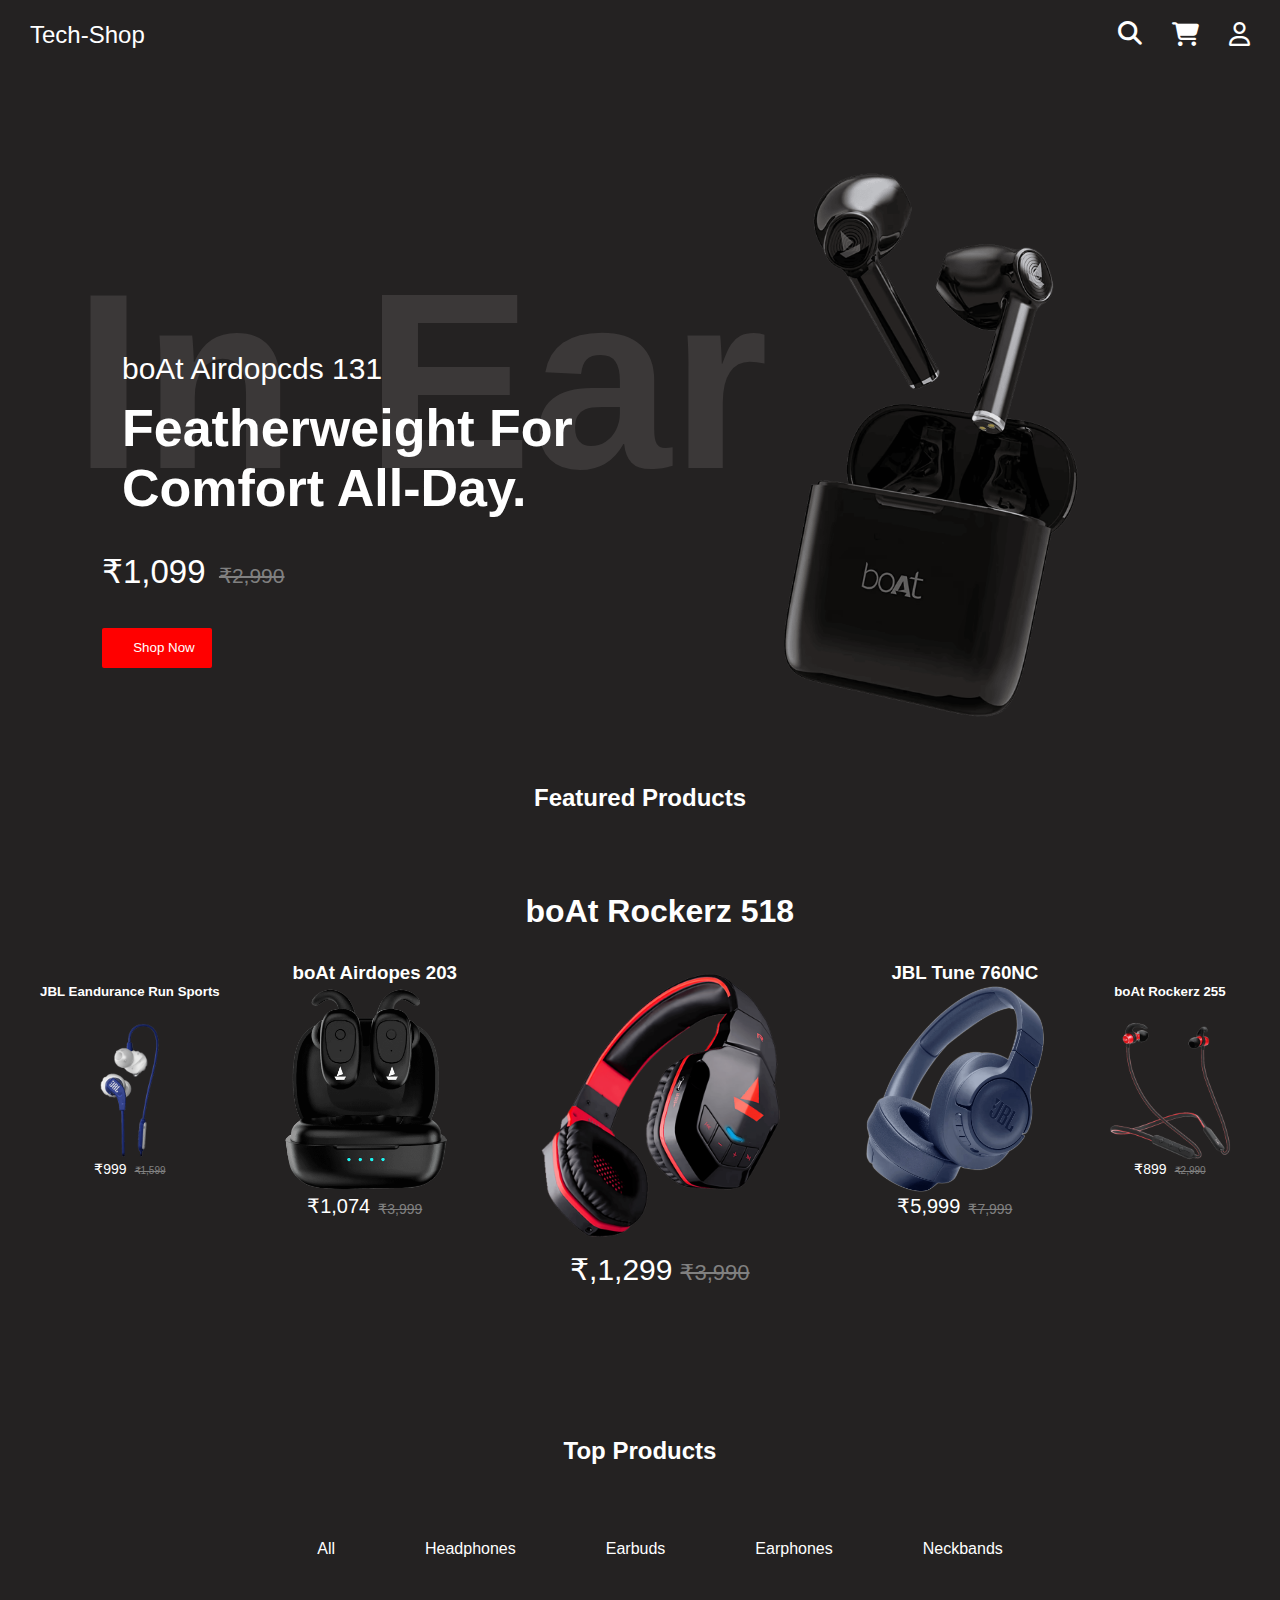
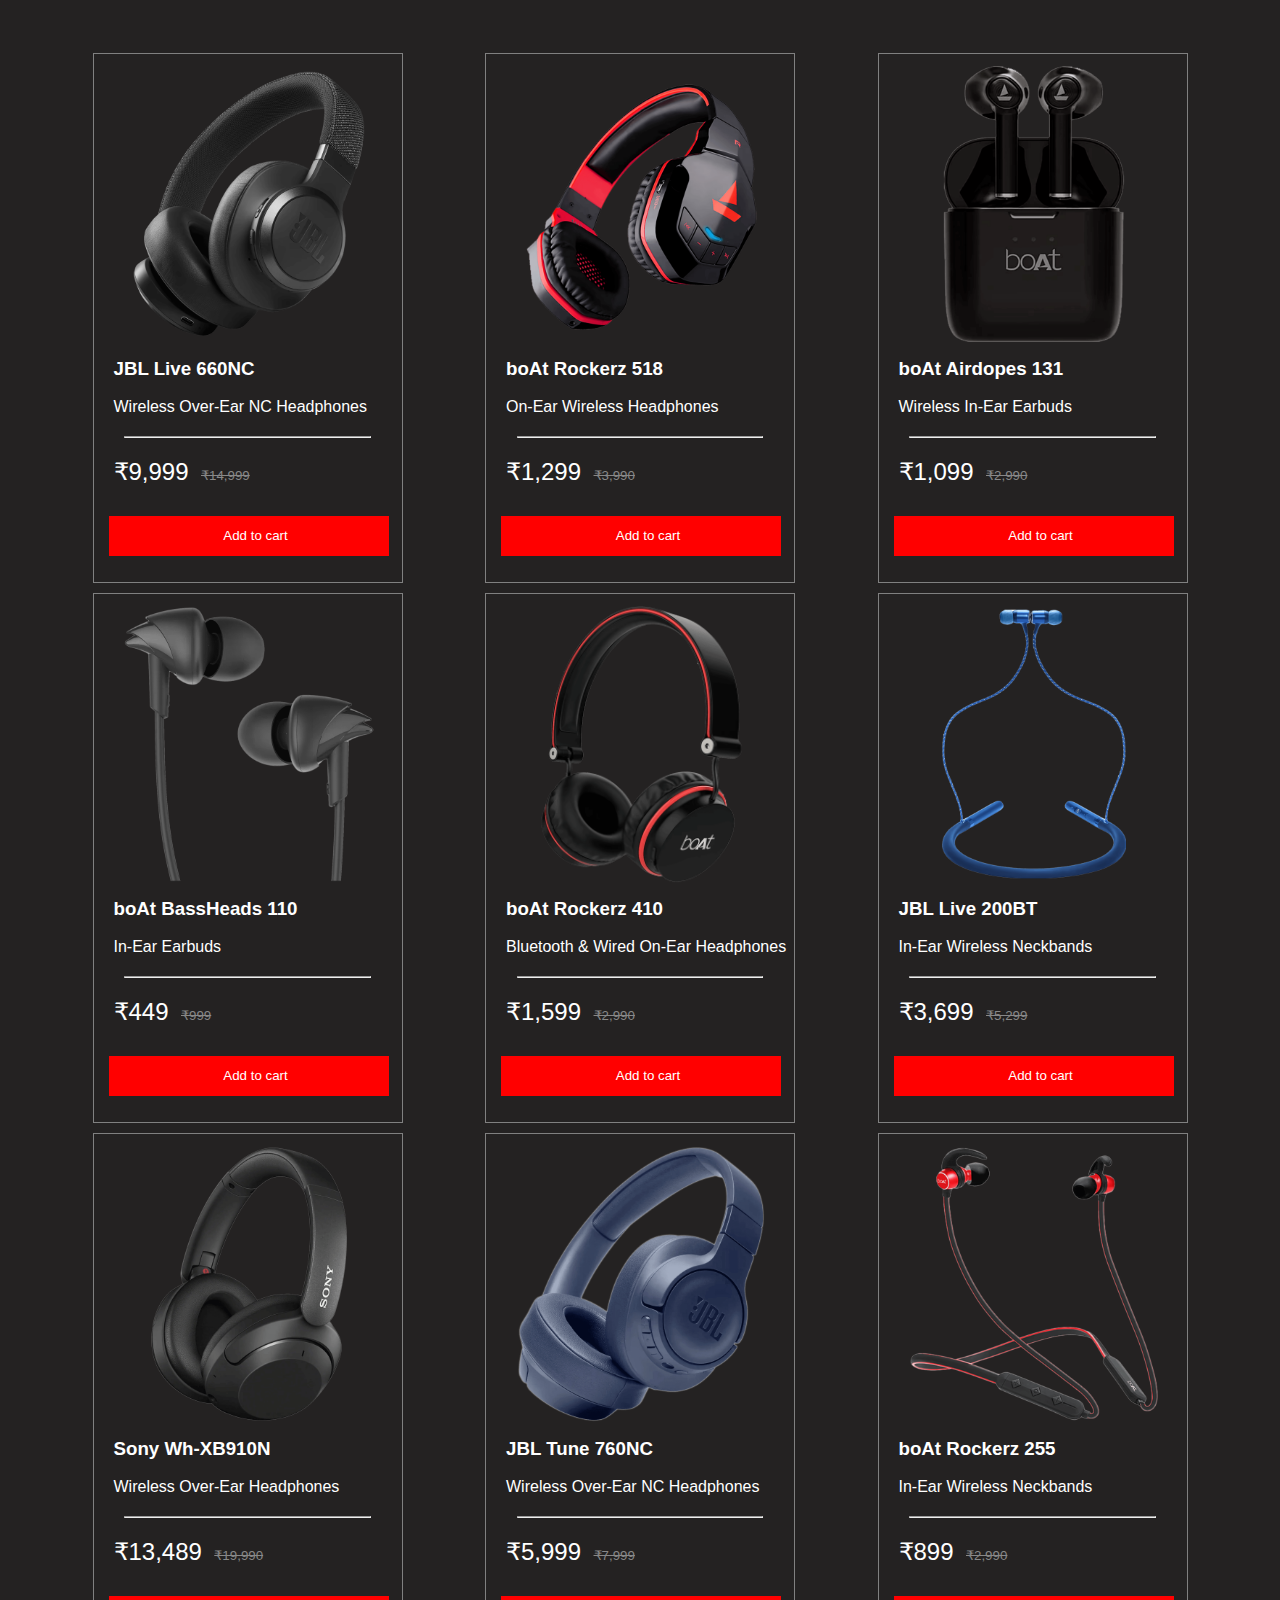
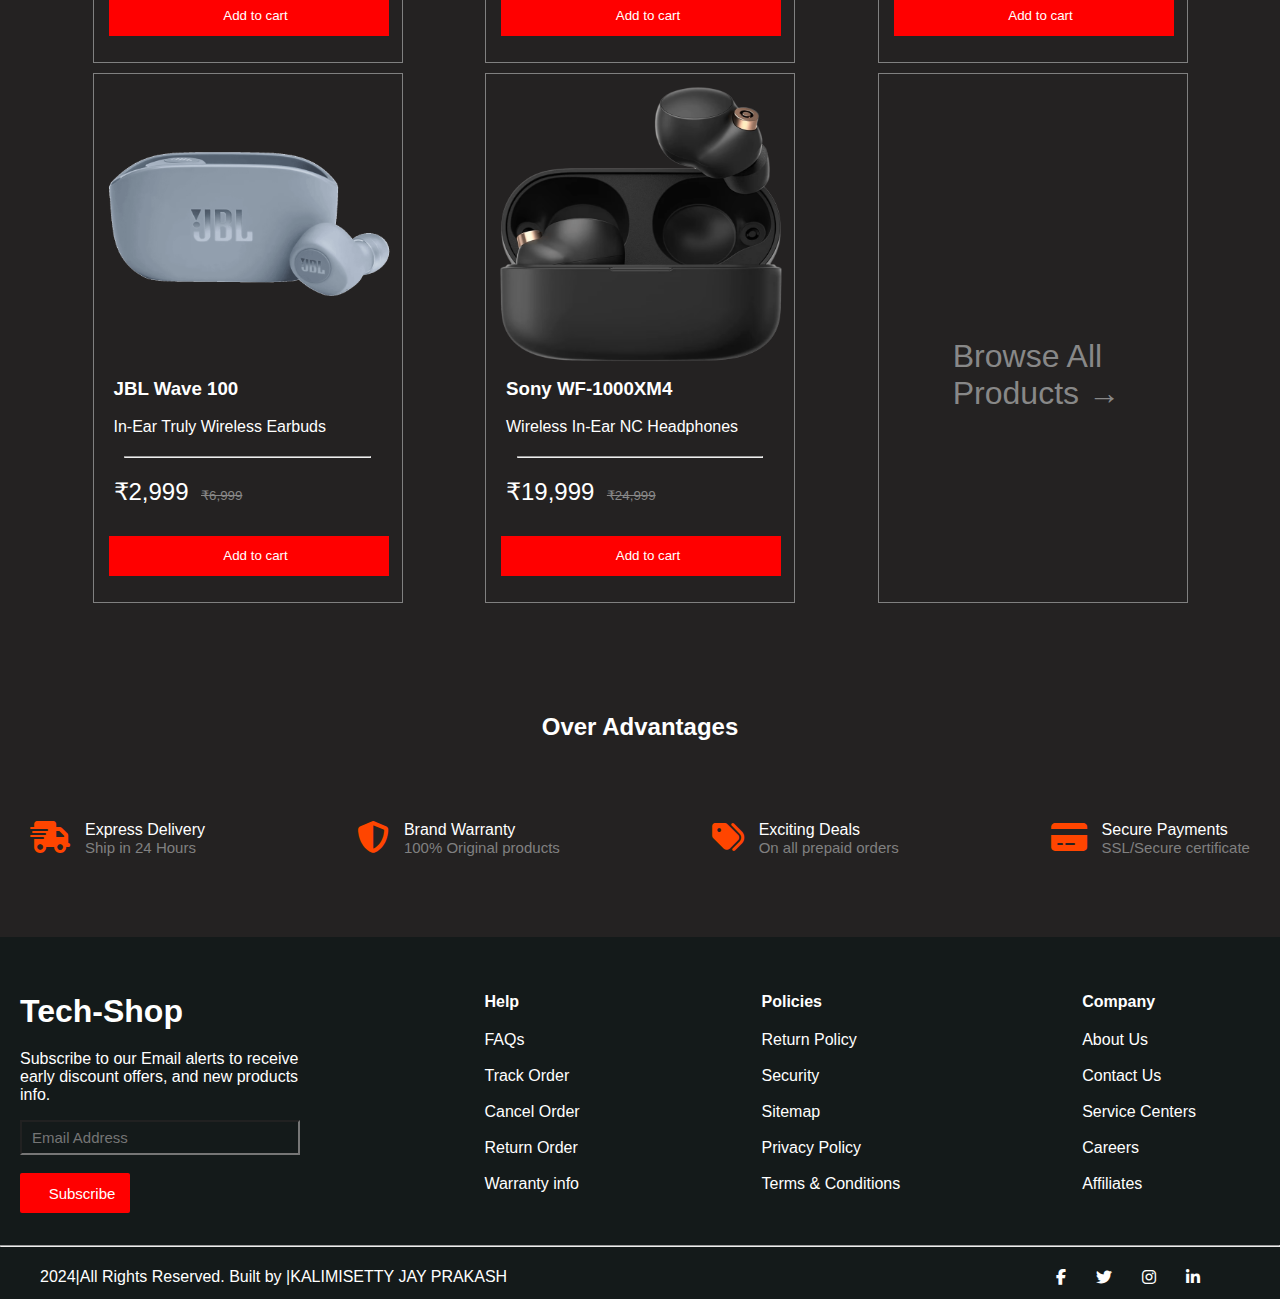
<file: index.html>
<!DOCTYPE html>
<html lang="en">

<head>
    <meta charset="UTF-8">
    <meta name="viewport" content="width=device-width, initial-scale=1.0">
    <title>Tech-Shop</title>
    <link rel="stylesheet" href="./style.css">
    <link rel="stylesheet" href="https://cdnjs.cloudflare.com/ajax/libs/font-awesome/6.6.0/css/all.min.css">
</head>

<body>
    <!------------------------------------------------------------------------------------------------------------------------------------Nav Bar-->
    <nav class="nav-bar">

        <div class="nav-title">
            <a href=""></a>Tech-Shop</p>
        </div>

        <div class="nav-icons">
            <i class="fa-solid fa-magnifying-glass"></i>
            <a href="./techshopaddtocart.html"><i class="fa-solid fa-cart-shopping"></i></a>
            <a href="./techshoplogin.html"><i class="fa-regular fa-user"></i></a>
        </div>

    </nav>
    <!-------------------------------------------------------------------------------------------------------------------------------------Banner-->
    <div class="banner">

        <div class="banner-back">
            <h1 class="bg-text">In Ear</h1>
        </div>

        <div class="banner-content">
            <p class="banner-content-h0">boAt Airdopcds 131</p>
            <p class="banner-content-h1">Featherweight For</p>
            <p class="banner-content-h2">Comfort All-Day.</p>
            <br>
            <span class="offer-price">₹1,099</span>
            <span class="original-price">₹2,990</span>
            <br>
            <br>
            <button id="btn">Shop Now</button>
        </div>

        <div class="banner-image">
            <img src="./assets/boat131-3.png" alt="boAt Birds">
        </div>

    </div>


    <!--------------------------------------------------------------------------------------------------------------------------Feature Producths-->
    <center class="featured">
        <h2>Featured Products</h2>
    </center>

    <div class="hover-group">

        <div class="card-position-3">
            <h5>JBL Eandurance Run Sports</h5>
            <img src="./assets/jbl-endu-1.png" alt="jbl neck band">
            <div class="align-price">
                <span class="hover-card3-offer-price">₹999</span>
                <span class="hover-card3-original-price">₹1,599</span>
            </div>
        </div>

        <div class="card-position-2">
            <h3>boAt Airdopes 203</h3>
            <img src="./assets/boat203-1.png" alt="boar ear birds">
            <div class="align-price">
                <span class="hover-card2-offer-price">₹1,074</span>
                <span class="hover-card2-original-price">₹3,999</span>
            </div>
        </div>

        <div class="card-position-1">
            <h1>boAt Rockerz 518</h1>
            <img src="./assets/boat518-1.png" alt="boat heda set">
            <div class="align-price">
                <span class="hover-card1-offer-price">₹,1,299</span>
                <span class="hover-card1-original-price">₹3,990</span>
            </div>
        </div>

        <div class="card-position-2">
            <h3>JBL Tune 760NC</h3>
            <img src="./assets/jbl760nc-1.png" alt="jbl head set">
            <div class="align-price">
                <span class="hover-card2-offer-price">₹5,999</span>
                <span class="hover-card2-original-price">₹7,999</span>
            </div>
        </div>

        <div class="card-position-3">
            <h5>boAt Rockerz 255</h5>
            <img src="./assets/boat255r-1.png" alt="boat neck band">
            <div class="align-price">
                <span class="hover-card3-offer-price">₹899</span>
                <span class="hover-card3-original-price">₹2,990</span>
            </div>
        </div>

    </div>
    <!-------------------------------------------------------------------------------------------------------------------------------Top Products-->
    <div class="top-products">

        <div class="top-products-heding">
            <center>
                <h2>Top Products</h2>
            </center>
        </div>

        <div>
            <ul class="top-products-button">
                <li>All</li>
                <li>Headphones</li>
                <li>Earbuds</li>
                <li>Earphones</li>
                <li>Neckbands</li>
            </ul>
        </div>

    </div>
    <!-----------------------------------------------------------------------------------------------------------------------------Group of cards-->
    <div class="group-of-cards">
        <!--------------------------------------------------------------------------------------------------------------------First Line Products-->
        <div class="gc-details">
            <a href="./productcard.html"><img src="./assets/jbl660nc-1.png" alt="JBL Headphones"></a>
            <h3>JBL Live 660NC</h3><br>
            <p>Wireless Over-Ear NC Headphones</p>
            <hr>
            <span class="group-1">₹9,999</span>
            <span class="group-2">₹14,999</span>
            <button> Add to cart</button>
        </div>

        <div class="gc-details">
            <img src="./assets/boat518-1.png" alt="boAt Headphones">
            <h3>boAt Rockerz 518</h3><br>
            <p>On-Ear Wireless Headphones</p>
            <hr>
            <span class="group-1">₹1,299</span>
            <span class="group-2">₹3,990</span>
            <button> Add to cart</button>
        </div>

        <div class="gc-details">
            <img src="./assets/boat131-1.png" alt="boAt Airdopes">
            <h3>boAt Airdopes 131</h3><br>
            <p>Wireless In-Ear Earbuds</p>
            <hr>
            <span class="group-1">₹1,099</span>
            <span class="group-2">₹2,990</span>
            <button> Add to cart</button>
        </div>

        <div class="gc-details">
            <img src="./assets/boat110-1.png" alt="boAt ear-phones">
            <h3>boAt BassHeads 110</h3><br>
            <p>In-Ear Earbuds</p>
            <hr>
            <span class="group-1">₹449</span>
            <span class="group-2">₹999</span>
            <button> Add to cart</button>
        </div>
        <!-------------------------------------------------------------------------------------------------------------------Second Line Products-->
        <div class="gc-details">
            <img src="./assets/boat410-1.png" alt="boAt Headphones">
            <h3>boAt Rockerz 410</h3><br>
            <p>Bluetooth & Wired On-Ear Headphones</p>
            <hr>
            <span class="group-1">₹1,599</span>
            <span class="group-2">₹2,990</span>
            <button> Add to cart</button>
        </div>

        <div class="gc-details">
            <img src="./assets/jbl200bt-1.png" alt="JBL Neckband">
            <h3>JBL Live 200BT</h3><br>
            <p>In-Ear Wireless Neckbands</p>
            <hr>
            <span class="group-1">₹3,699</span>
            <span class="group-2">₹5,299</span>
            <button> Add to cart</button>
        </div>

        <div class="gc-details">
            <img src="./assets/sonyXb910n-1.png" alt="Sony Headphones">
            <h3>Sony Wh-XB910N</h3><br>
            <p>Wireless Over-Ear Headphones</p>
            <hr>
            <span class="group-1">₹13,489</span>
            <span class="group-2">₹19,990</span>
            <button> Add to cart</button>
        </div>

        <div class="gc-details">
            <img src="./assets/jbl760nc-1.png" alt="JBL Headphones">
            <h3>JBL Tune 760NC</h3><br>
            <p>Wireless Over-Ear NC Headphones</p>
            <hr>
            <span class="group-1">₹5,999</span>
            <span class="group-2">₹7,999</span>
            <button> Add to cart</button>
        </div>
        <!--------------------------------------------------------------------------------------------------------------------Third Line Products-->
        <div class="gc-details">
            <img src="./assets/boat255r-1.png" alt="boA Neckband">
            <h3>boAt Rockerz 255</h3><br>
            <p>In-Ear Wireless Neckbands</p>
            <hr>
            <span class="group-1">₹899</span>
            <span class="group-2">₹2,990</span>
            <button> Add to cart</button>
        </div>

        <div class="gc-details">
            <img src="./assets/jbl100-1.png" alt="JBL Buds">
            <h3>JBL Wave 100</h3><br>
            <p>In-Ear Truly Wireless Earbuds</p>
            <hr>
            <span class="group-1">₹2,999</span>
            <span class="group-2">₹6,999</span>
            <button> Add to cart</button>
        </div>

        <div class="gc-details">
            <img src="./assets/sony1000xm4-1.png" alt="Sony Earbuds">
            <h3>Sony WF-1000XM4</h3><br>
            <p>Wireless In-Ear NC Headphones</p>
            <hr>
            <span class="group-1">₹19,999</span>
            <span class="group-2">₹24,999</span>
            <button> Add to cart</button>
        </div>

        <div class="gc-details">
            <pre>
                Browse All
                Products →
            </pre>
        </div>
    </div>
    <!-----------------------------------------------------------------------------------------------------------------------------Our Advantages-->
    <center>
        <h2>Over Advantages</h2>
    </center>
    <!---------------------------------------------------------------------------------------------------------------------------Special Servises-->
    <div class="services">

        <div class="speci-icons">

            <div><i class="fa-solid fa-truck-fast"></i></div>

            <div class="speci-icons-text">
                <span>Express Delivery</span><br>
                <span class="features">Ship in 24 Hours</span>
            </div>

        </div>

        <div class="speci-icons">

            <div><i class="fa-solid fa-shield-halved"></i></div>

            <div class="speci-icons-text">
                <span>Brand Warranty</span><br>
                <span class="features">100% Original products</span>
            </div>

        </div>

        <div class="speci-icons">

            <div><i class="fa-solid fa-tags"></i></div>

            <div class="speci-icons-text">
                <span>Exciting Deals</span><br>
                <span class="features">On all prepaid orders</span>
            </div>

        </div>

        <div class="speci-icons">

            <div><i class="fa-solid fa-credit-card"></i></div>

            <div class="speci-icons-text">
                <span>Secure Payments</span><br>
                <span class="features">SSL/Secure certificate</span>
            </div>

        </div>

    </div>

</body>
<!-----------------------------------------------------------------------------------------------------------------------------------------Footer-->
<footer>

    <div class="footer-top">

        <div class="footer-box">

            <h1>Tech-Shop</h1>
            <pre>Subscribe to our Email alerts to receive
early discount offers, and new products 
info.</pre>
            <label for="e"></label>
            <input id="e" type="email" placeholder="Email Address"><br><br>
            <button id="btn-footer">Subscribe</button>

        </div>

        <div class="footer-box">

            <h4>Help</h4>

            <ul>
                <li>FAQs</li><br>
                <li>Track Order</li><br>
                <li>Cancel Order</li><br>
                <li>Return Order</li><br>
                <li>Warranty info</li><br>
            </ul>

        </div>

        <div class="footer-box">
            <h4>Policies</h4>

            <ul>
                <li>Return Policy</li><br>
                <li>Security</li><br>
                <li>Sitemap</li><br>
                <li>Privacy Policy</li><br>
                <li>Terms & Conditions</li><br>
            </ul>

        </div>

        <div class="footer-box">

            <h4>Company</h4>

            <ul>
                <li>About Us</li><br>
                <li>Contact Us</li><br>
                <li>Service Centers</li><br>
                <li>Careers</li><br>
                <li>Affiliates</li><br>
            </ul>

        </div>

    </div>

    <hr style="color: gray;">
    <!--------------------------------------------------------------------------------------------------------------------KALIMISETTY JAY PRAKASH-->
    <div class="footer-bottom">

        <div class="KALIMISETTY-JAY-PRAKASH">
            <p>2024|All Rights Reserved. Built by |KALIMISETTY JAY PRAKASH</p>
        </div>

        <div class="footer-icons">
            <i class="fa-brands fa-facebook-f"></i>
            <i class="fa-brands fa-twitter"></i>
            <i class="fa-brands fa-instagram"></i>
            <i class="fa-brands fa-linkedin-in"></i>
        </div>
    </div>

</footer>

</html>
</file>
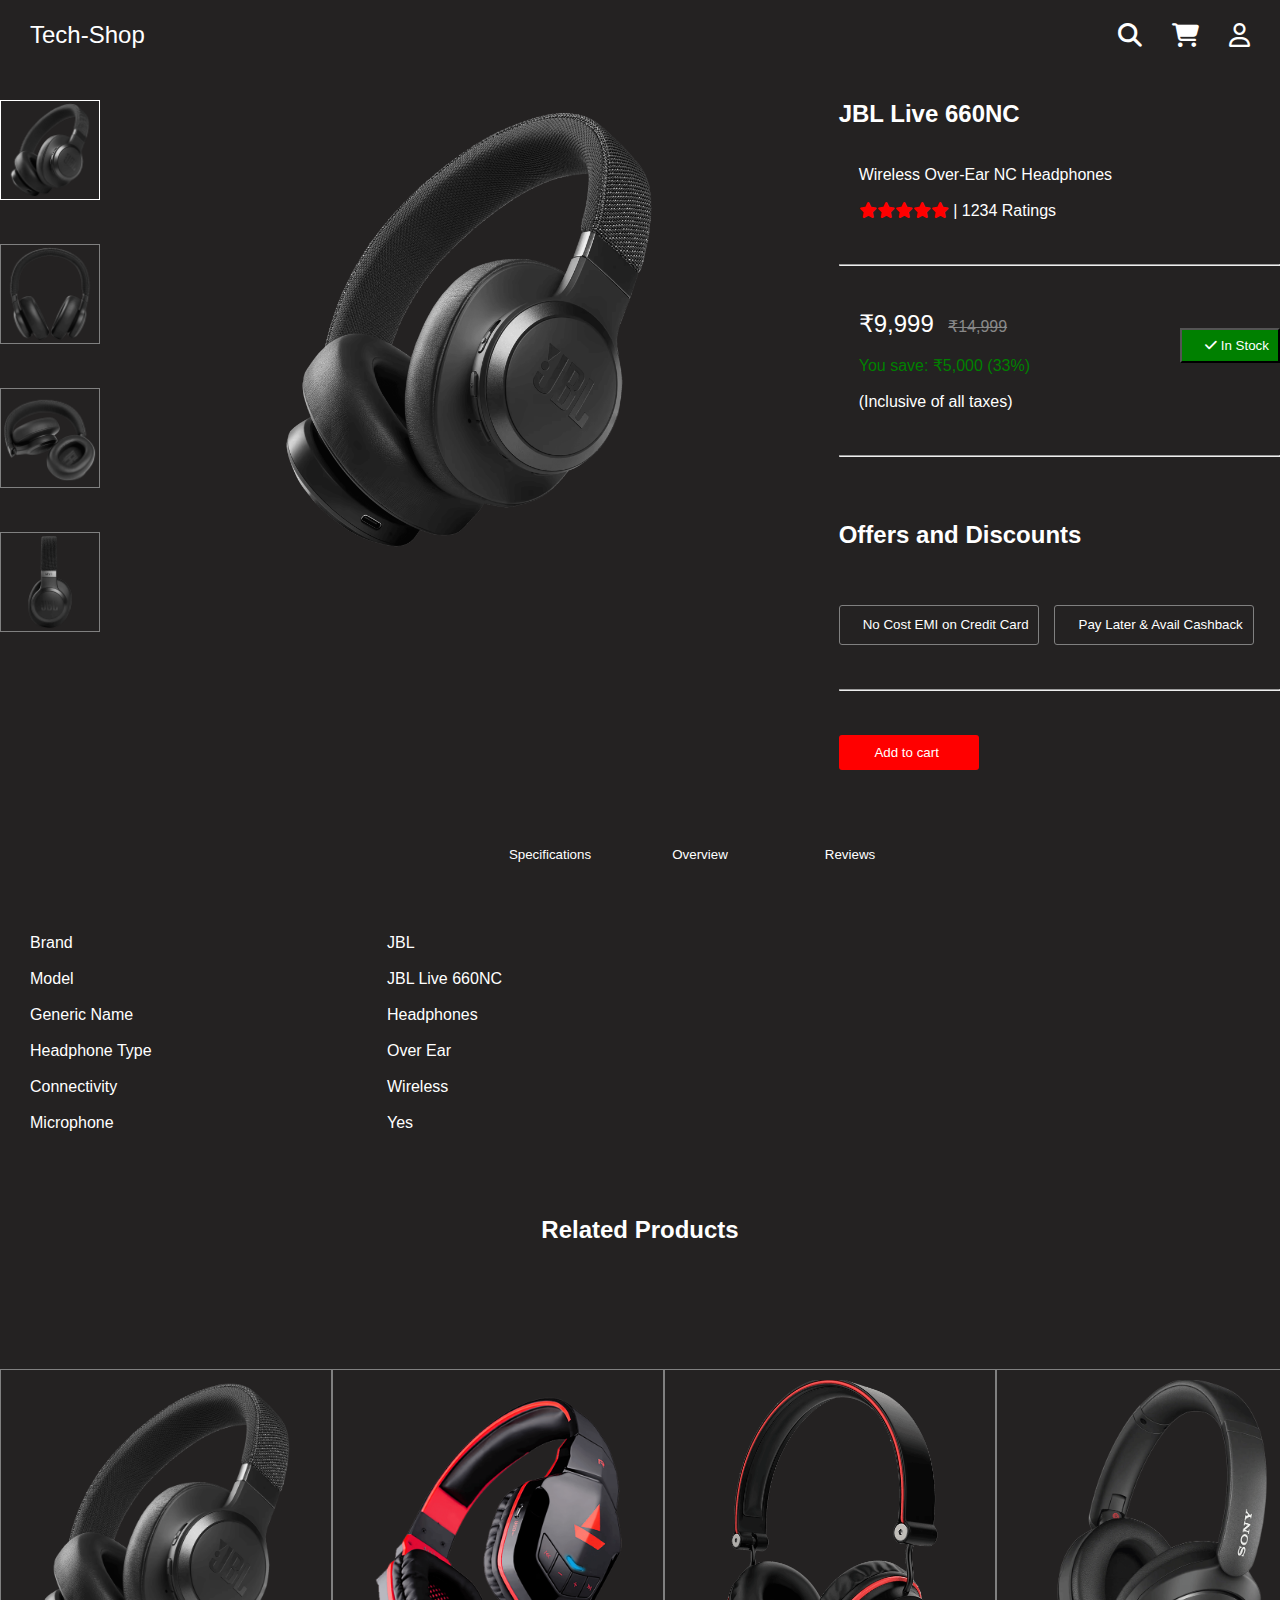
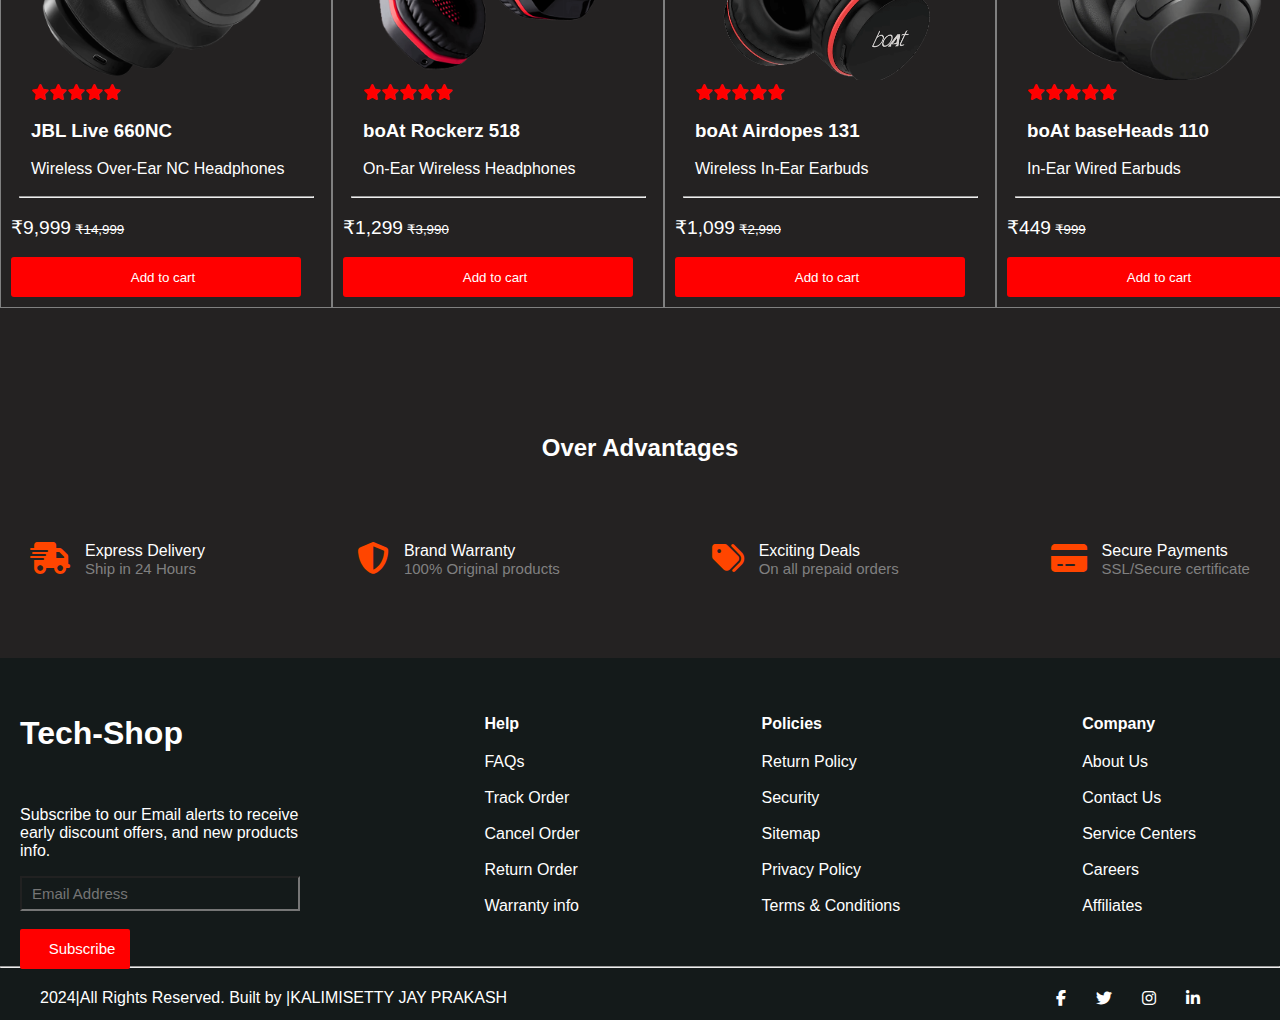
<file: productcard.html>
<!DOCTYPE html>
<html lang="en">

<head>
    <meta charset="UTF-8">
    <meta name="viewport" content="width=device-width, initial-scale=1.0">
    <title>Product Card</title>
    <link rel="stylesheet" href="./style.css">
    <link rel="stylesheet" href="https://cdnjs.cloudflare.com/ajax/libs/font-awesome/6.6.0/css/all.min.css">
</head>

<body>
    <!------------------------------------------------------------------------------------------------------------------------------------Nav Bar-->
    <nav class="nav-bar">

        <div class="nav-title">
            <a href=""></a>Tech-Shop</p>
        </div>

        <div class="nav-icons">
            <i class="fa-solid fa-magnifying-glass"></i>
            <i class="fa-solid fa-cart-shopping"></i>
            <i class="fa-regular fa-user"></i>
        </div>

    </nav>
    <!------------------------------------------------------------------------------------------------------------------------------------product-->

    <div class="maincard-pc">

        <div class="simages">
            <div class="img1">
                <img src="./assets/jbl660nc-1.png" alt="pic1">
            </div>
            <div class="img2">
                <img src="./assets/jbl660nc-2.png" alt="pic2">
            </div>
            <div class="img3">
                <img src="./assets/jbl660nc-3.png" alt="pic3">
            </div>
            <div class="img4">
                <img src="./assets/jbl660nc-4.png" alt="pic4">
            </div>
        </div>

        <div class="bimage">
            <div class="pcmain-image">
                <img src="./assets/jbl660nc-1.png" alt="main_img">
            </div>
        </div>
        <!--------------------------------------------------------------------------------------------------------------------------Product Price-->
        <div class="description">
            <h2>JBL Live 660NC</h2>
            <br>
            <p>Wireless Over-Ear NC Headphones</p>
            <br>
            <p class="rating"><i class="fa-solid fa-star"></i><i class="fa-solid fa-star"></i><i
                    class="fa-solid fa-star"></i><i class="fa-solid fa-star"></i><i class="fa-solid fa-star"></i> | 1234
                Ratings</p>
            <br>
            <br>
            <hr>
            <br>
            <br>
            <div class="mainblock">
                <div class="block1">
                    <span class="pc-offer">₹9,999</span>
                    <span class="pc-original">₹14,999</span>
                    <br>
                    <br>
                    <p style="color: green;">You save: ₹5,000 (33%)</p>
                    <br>
                    <p>(Inclusive of all taxes)</p>
                </div>
                <div class="block2">
                    <br>
                    <button id="instock"> <i class="fa-solid fa-check"></i> In Stock</button>
                </div>
            </div>
            <br>
            <br>
            <hr>
            <br>
            <br>
            <h2>Offers and Discounts</h2>
            <br><br>
            <div class="discount">
                <button id="EMI">No Cost EMI on Credit Card</button>
                <button id="EMI">Pay Later & Avail Cashback</button>
            </div>
            <br>
            <br>
            <hr>
            <br>
            <br>
            <button class="pc-button">Add to cart</button>
        </div>
    </div>
    <!----------------------------------------------------------------------------------------------------------------------------Product Details-->
    <div class="buttons3">
        <button>Specifications</button>
        <button>Overview</button>
        <button>Reviews</button>
    </div>
    <br><br>
    <div class="specs">
        <div>
            <br>
            <p>Brand</p>
            <br>
            <p>Model</p>
            <br>
            <p>Generic Name</p>
            <br>
            <p>Headphone Type</p>
            <br>
            <p>Connectivity</p>
            <br>
            <p>Microphone</p>
            <br>
        </div>
        <div>
            <br>
            <p>JBL</p>
            <br>
            <p>JBL Live 660NC</p>
            <br>
            <p>Headphones</p>
            <br>
            <p>Over Ear</p>
            <br>
            <p>Wireless</p>
            <br>
            <p>Yes</p>
            <br>
        </div>
    </div>
    <br><br>
    <!---------------------------------------------------------------------------------------------------------------------------Related Products-->
    <center>
        <h2>Related Products</h2>
    </center>
    <br><br>
    <div class="rel_products">
        <div class="card">
            <img src="./assets/jbl660nc-1.png" alt="JBL Headphones">
            <p class="star"><i class="fa-solid fa-star"></i><i class="fa-solid fa-star"></i><i
                    class="fa-solid fa-star"></i><i class="fa-solid fa-star"></i><i class="fa-solid fa-star"></i></p>
            <br>
            <h3>JBL Live 660NC</h3>
            <br>
            <p>Wireless Over-Ear NC Headphones</p>
            <br>
            <hr>
            <br>
            <span style="font-size: larger;">₹9,999</span>
            <s style="font-size: smaller;">₹14,999</s>
            <br>
            <br>
            <button class="btn"> Add to cart</button>
        </div>

        <div class="card">
            <img src="./assets/boat518-1.png" alt="boAt Headphones">
            <p class="star"><i class="fa-solid fa-star"></i><i class="fa-solid fa-star"></i><i
                    class="fa-solid fa-star"></i><i class="fa-solid fa-star"></i><i class="fa-solid fa-star"></i></p>
            <br>
            <h3>boAt Rockerz 518</h3>
            <br>
            <p>On-Ear Wireless Headphones</p>
            <br>
            <hr>
            <br>
            <span style="font-size: larger;">₹1,299</span>
            <s style="font-size: smaller;">₹3,990</s>
            <br>
            <br>
            <button class="btn"> Add to cart</button>
        </div>

        <div class="card">
            <img src="./assets/boat410-1.png" alt="boAt Headphones">
            <p class="star"><i class="fa-solid fa-star"></i><i class="fa-solid fa-star"></i><i
                    class="fa-solid fa-star"></i><i class="fa-solid fa-star"></i><i class="fa-solid fa-star"></i></p>
            <br>
            <h3>boAt Airdopes 131</h3>
            <br>
            <p>Wireless In-Ear Earbuds</p>
            <br>
            <hr>
            <br>
            <span style="font-size: larger;">₹1,099</span>
            <s style="font-size: smaller;">₹2,990</s>
            <br>
            <br>
            <button class="btn"> Add to cart</button>
        </div>

        <div class="card">
            <img src="./assets/sonyXb910n-1.png" alt="sony Headphones">
            <p class="star"><i class="fa-solid fa-star"></i><i class="fa-solid fa-star"></i><i
                    class="fa-solid fa-star"></i><i class="fa-solid fa-star"></i><i class="fa-solid fa-star"></i></p>
            <br>
            <h3>boAt baseHeads 110</h3>
            <br>
            <p>In-Ear Wired Earbuds</p>
            <br>
            <hr>
            <br>
            <span style="font-size:larger ;">₹449</span>
            <s style="font-size: smaller;">₹999</s>
            <br>
            <br>
            <button class="btn"> Add to cart</button>
        </div>
    </div>
    <br><br>
    <!-----------------------------------------------------------------------------------------------------------------------------Our Advantages-->
    <center>
        <h2>Over Advantages</h2>
    </center>
    <!---------------------------------------------------------------------------------------------------------------------------Special Servises-->
    <div class="services">

        <div class="speci-icons">

            <div><i class="fa-solid fa-truck-fast"></i></div>

            <div class="speci-icons-text">
                <span>Express Delivery</span><br>
                <span class="features">Ship in 24 Hours</span>
            </div>

        </div>

        <div class="speci-icons">

            <div><i class="fa-solid fa-shield-halved"></i></div>

            <div class="speci-icons-text">
                <span>Brand Warranty</span><br>
                <span class="features">100% Original products</span>
            </div>

        </div>

        <div class="speci-icons">

            <div><i class="fa-solid fa-tags"></i></div>

            <div class="speci-icons-text">
                <span>Exciting Deals</span><br>
                <span class="features">On all prepaid orders</span>
            </div>

        </div>

        <div class="speci-icons">

            <div><i class="fa-solid fa-credit-card"></i></div>

            <div class="speci-icons-text">
                <span>Secure Payments</span><br>
                <span class="features">SSL/Secure certificate</span>
            </div>

        </div>

    </div>

</body>
<!-----------------------------------------------------------------------------------------------------------------------------------------Footer-->
<footer>

    <div class="footer-top">

        <div class="footer-box">

            <h1>Tech-Shop</h1><br>
            <pre>Subscribe to our Email alerts to receive
early discount offers, and new products 
info.</pre>
            <label for="e"></label>
            <input id="e" type="email" placeholder="Email Address"><br><br>
            <button id="btn-footer">Subscribe</button>

        </div>

        <div class="footer-box">

            <h4>Help</h4>

            <ul>
                <li>FAQs</li><br>
                <li>Track Order</li><br>
                <li>Cancel Order</li><br>
                <li>Return Order</li><br>
                <li>Warranty info</li><br>
            </ul>

        </div>

        <div class="footer-box">
            <h4>Policies</h4>

            <ul>
                <li>Return Policy</li><br>
                <li>Security</li><br>
                <li>Sitemap</li><br>
                <li>Privacy Policy</li><br>
                <li>Terms & Conditions</li><br>
            </ul>

        </div>

        <div class="footer-box">

            <h4>Company</h4>

            <ul>
                <li>About Us</li><br>
                <li>Contact Us</li><br>
                <li>Service Centers</li><br>
                <li>Careers</li><br>
                <li>Affiliates</li><br>
            </ul>

        </div>

    </div>

    <hr style="color: gray;">
    <!--------------------------------------------------------------------------------------------------------------------KALIMISETTY JAY PRAKASH-->

    <div class="footer-bottom">

        <div class="KALIMISETTY-JAY-PRAKASH">
            <p>2024|All Rights Reserved. Built by |KALIMISETTY JAY PRAKASH</p>
        </div>

        <div class="footer-icons">
            <i class="fa-brands fa-facebook-f"></i>
            <i class="fa-brands fa-twitter"></i>
            <i class="fa-brands fa-instagram"></i>
            <i class="fa-brands fa-linkedin-in"></i>
        </div>
    </div>

</footer>

</html>
</file>
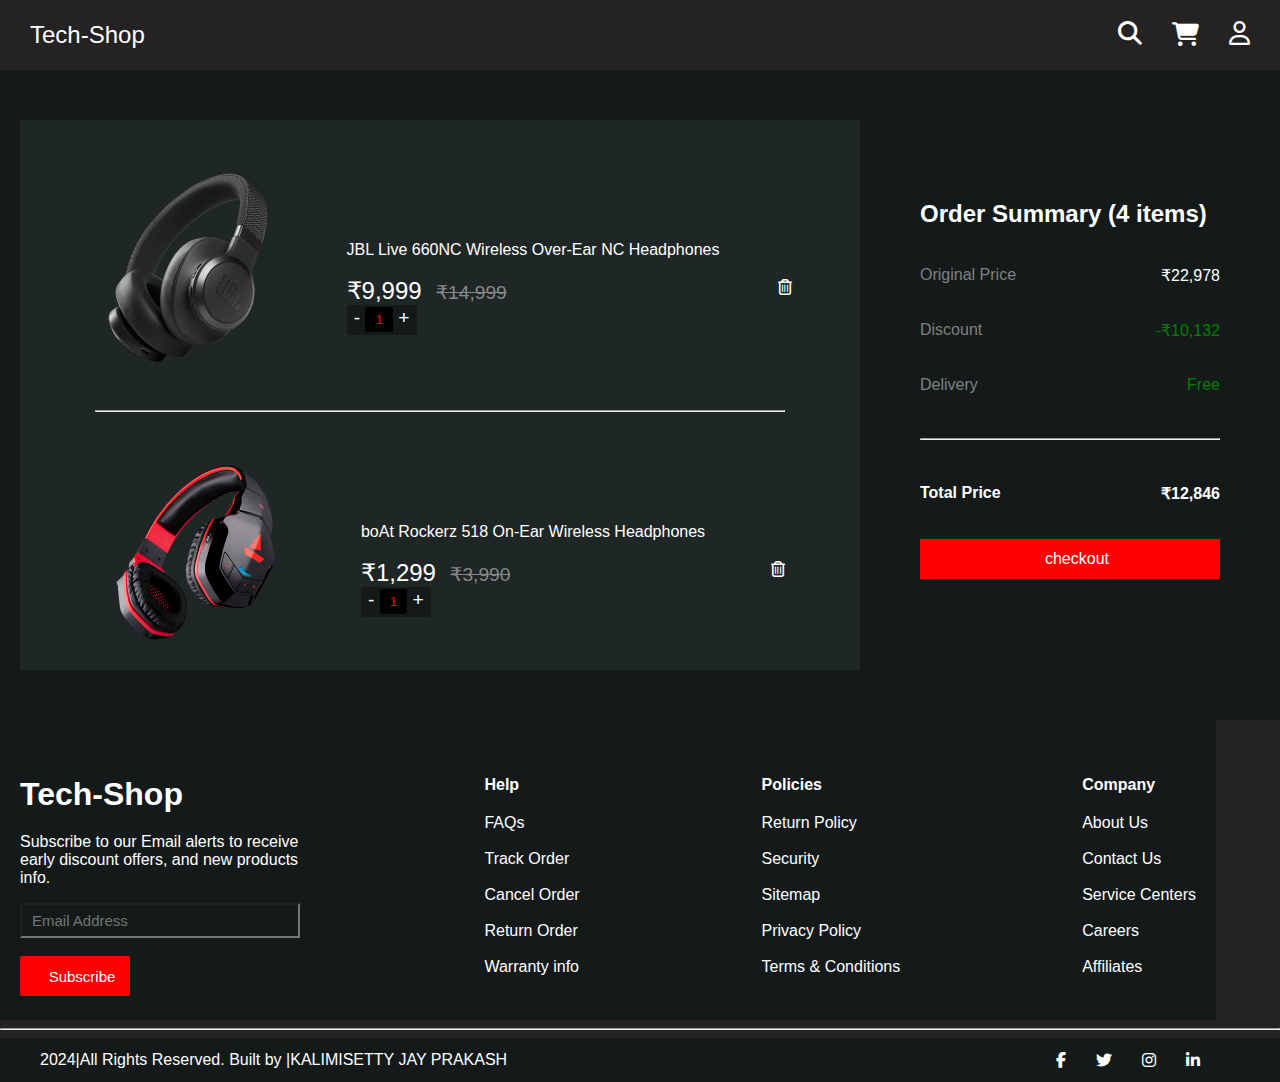
<file: techshopaddtocart.html>
<!DOCTYPE html>
<html lang="en">
<head>
    <meta charset="UTF-8">
    <meta name="viewport" content="width=device-width, initial-scale=1.0">
    <title>Add to Cart</title>
    <link rel="stylesheet" href="https://cdnjs.cloudflare.com/ajax/libs/font-awesome/6.6.0/css/all.min.css">
    <link rel="stylesheet" href="./style.css">
</head>

<body>
    <!------------------------------------------------------------------------------------------------------------------------------------Nav Bar-->
    <nav class="nav-bar">

        <div class="nav-title">
            <a href=""></a>Tech-Shop</p>
        </div>

        <div class="nav-icons">
            <i class="fa-solid fa-magnifying-glass"></i>
            <a href="./index.html"><i class="fa-solid fa-cart-shopping"></i></a>
            <i class="fa-regular fa-user"></i>
        </div>

    </nav>
    <!---------------------------------------------------------------------------------------------------------------------------Products Section-->
    <div class="maincard">

        <div class="addtocart">

            <div class="content-1">

                <div>
                    <img src="./assets/jbl660nc-1.png" alt="JBL Headphones">
                </div>

                <div>
                    <br><br>
                    <span>JBL Live 660NC Wireless Over-Ear NC Headphones</span>
                    <span></span>
                    <br>
                    <br>

                    <span class="li-offer">₹9,999</span>
                    <span class="li-original">₹14,999</span>

                    <div class="incre">
                        <a href=""> - </a><button>1</button><a href=""> + </a>
                    </div>
                </div>

                <div class="bin-1">
                    <br>
                    <br>
                    <a href=""><i class="fa-regular fa-trash-can"></i></a>
                </div>

            </div>

            <hr>

            <div class="content-2">

                <div>
                    <img src="./assets/boat518-1.png" alt="boAt Headphones">
                </div>

                <div>
                    <br><br>
                    <span>boAt Rockerz 518 On-Ear Wireless Headphones</span>
                    <br>
                    <br>

                    <span class="li-offer">₹1,299</span>
                    <span class="li-original">₹3,990</span>

                    <div class="incre">
                        <a href=""> - </a><button>1</button><a href=""> + </a>
                    </div>
                </div>

                <div class="bin-1">
                    <br><br>
                    <a href=""><i class="fa-regular fa-trash-can"></i></a>
                </div>

            </div>

            <hr>

            <div class="content-3">

                <div>
                    <img src="./assets/boat131-1.png" alt="boAt Airdopes">
                </div>

                <div>
                    <br><br>
                    <span>boAt Airdopes 131 Wireless In-Ear Earbuds</i></a></span>
                    <br>
                    <br>
                    <span class="li-offer">₹1,099</span>
                    <span class="li-original">₹2,990</span>

                    <div class="incre">
                        <a href=""> - </a><button>1</button><a href=""> + </a>
                    </div>

                </div>

                <div class="bin-1">
                    <br><br>
                    <a href=""><i class="fa-regular fa-trash-can"></i></a>
                </div>

            </div>
            <hr>

            <div class="content-4">

                <div>
                    <img src="./assets/boat110-1.png" alt="boAt Airdopes">
                </div>

                <div>
                    <br><br>
                    <span>boAt baseHeads 110 In-Ear Wired Earbuds</span>
                    <br>
                    <br>
                    <span class="li-offer">₹449</span>
                    <span class="li-original">₹999</span>

                    <div class="incre">
                        <a href=""> - </a><button>1</button><a href=""> + </a>
                    </div>

                </div>

                <div class="bin-1">
                    <br><br>
                    <a href=""><i class="fa-regular fa-trash-can"></i></a>
                </div>

            </div>

        </div>
        <!--------------------------------------------------------------------------------------------------------------------------Order Summary-->
        <div class="OrderSummary">

            <h2>Order Summary (4 items)</h2>
            <br>

            <div class="Summary">

                <div>
                    <span class="os-details">Original Price</span>
                </div>

                <div>
                    <span>₹22,978</span>
                </div>

            </div>

            <br>
            <br>

            <div class="Summary">

                <div>
                    <span class="os-details">Discount</span>
                </div>

                <div>
                    <span style="color: green;">-₹10,132</span>
                </div>

            </div>

            <br>
            <br>

            <div class="Summary">
                <div>
                    <span class="os-details">Delivery</span>
                </div>

                <div>
                    <span style="color: green;">Free</span>
                </div>

            </div>

            <br>
            <br>

            <hr>

            <br>
            <br>

            <div class="Summary">

                <div>
                    <b>Total Price</b>
                </div>

                <div>
                    <b>₹12,846</b>
                </div>

            </div>

            <br>
            <br>

            <button class="checkout">checkout</button>

        </div>

    </div>


</body>
<!-----------------------------------------------------------------------------------------------------------------------------------------Footer-->
<footer></footer>

<div class="footer-top">

    <div class="footer-box">

        <h1>Tech-Shop</h1>
        <pre>Subscribe to our Email alerts to receive
early discount offers, and new products 
info.</pre>
        <label for="e"></label>
        <input id="e" type="email" placeholder="Email Address"><br><br>
        <button id="btn-footer">Subscribe</button>

    </div>

    <div class="footer-box">

        <h4>Help</h4>

        <ul>
            <li>FAQs</li><br>
            <li>Track Order</li><br>
            <li>Cancel Order</li><br>
            <li>Return Order</li><br>
            <li>Warranty info</li><br>
        </ul>

    </div>

    <div class="footer-box">
        <h4>Policies</h4>

        <ul>
            <li>Return Policy</li><br>
            <li>Security</li><br>
            <li>Sitemap</li><br>
            <li>Privacy Policy</li><br>
            <li>Terms & Conditions</li><br>
        </ul>

    </div>

    <div class="footer-box">

        <h4>Company</h4>

        <ul>
            <li>About Us</li><br>
            <li>Contact Us</li><br>
            <li>Service Centers</li><br>
            <li>Careers</li><br>
            <li>Affiliates</li><br>
        </ul>

    </div>

</div>

<hr>
<!------------------------------------------------------------------------------------------------------------------------KALIMISETTY JAY PRAKASH-->
<div class="footer-bottom">

    <div class="KALIMISETTY-JAY-PRAKASH">
        <p>2024|All Rights Reserved. Built by |KALIMISETTY JAY PRAKASH</p>
    </div>

    <div class="footer-icons">
        <i class="fa-brands fa-facebook-f"></i>
        <i class="fa-brands fa-twitter"></i>
        <i class="fa-brands fa-instagram"></i>
        <i class="fa-brands fa-linkedin-in"></i>
    </div>

</div>

</footer>

</html>
</file>
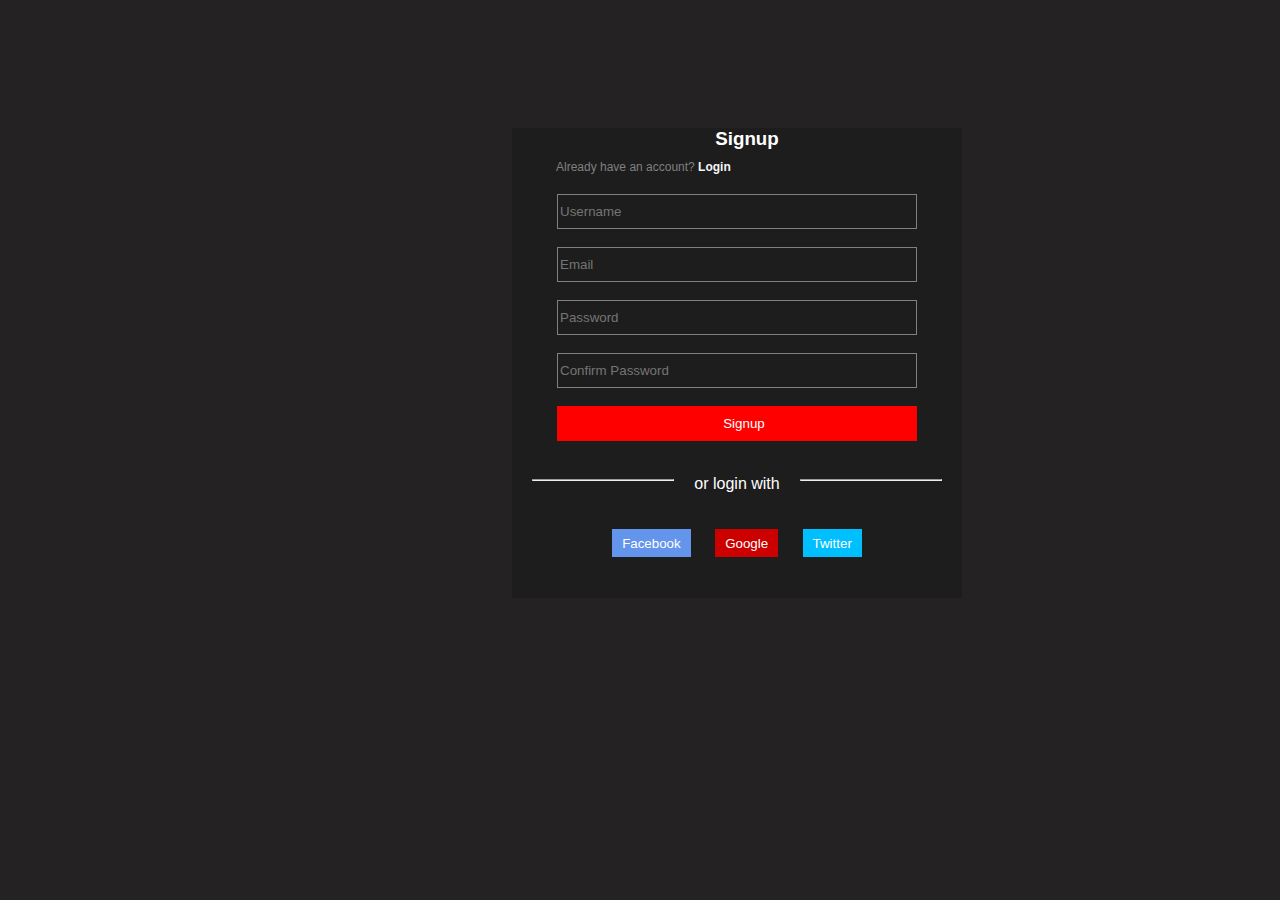
<file: techshoplogin.html>
<!DOCTYPE html>
<html lang="en">

<head>
    <meta charset="UTF-8">
    <meta name="viewport" content="width=device-width, initial-scale=1.0">
    <title>Document</title>
    <link rel="stylesheet" href="./style.css">
</head>
<!----------------------------------------------------------------------------------------------------------------------------------------Sign Up-->

<body>

    <div class="signup-page">

        <center>

            <div class="line1">
                <h3>Signup</h3>
                <p class="text">Already have an account? <span class="login">Login</span></p>
            </div>
            <!-----------------------------------------------------------------------------------------------------------------------Form Details-->
            <div class="details">
                <label for="Username"></label>
                <input class="username" type="text" placeholder="Username">
                <br>
                <br>
                <label for="Email"></label>
                <input class="email" required type="email" placeholder="Email">
                <br>
                <br>
                <label for="Password"></label>
                <input class="password" type="password" placeholder="Password">
                <br>
                <br>
                <label for="Confirm Password"></label>
                <input class="confirm-password" type="confirm password" placeholder="Confirm Password">
            </div>
            <!----------------------------------------------------------------------------------------------------------------------------Sign Up-->
            <br>
            <button class="signup">Signup</button>
            <br>
            <br>

            <div>

                <div class="login-phase2-1">
                    <hr>

                    <pre>or login with</pre>

                    <hr>
                </div>
                <!-------------------------------------------------------------------------------------------------------------------Social Media-->
                <div class="login-bottom">
                    <button class="facebook">Facebook</button>
                    <button class="google">Google</button>
                    <button class="twitter">Twitter</button>
                </div>

            </div>

        </center>

    </div>

</body>

</html>
</file>
<file: style.css>
* {
    box-sizing: border-box;
    font-family: Arial, Helvetica, sans-serif;
    color: white;
    list-style: none;
}

body {
    margin: 0px;
    background-color: rgb(36, 34, 34);
}

footer {
    background-color: rgb(20, 26, 26);
}

/* @media (min-width: 1080px) and (max-width: 1920px) { */

/*-----------------------------------------------------------------------------------------------------------------------------------------Nav Bar*/
.nav-bar {
    width: 100%;
    height: 70px;
    display: flex;
    padding: 0px 30px;
    margin: 0px;
    font-size: x-large;
    justify-content: space-between;
    align-items: center;
}

a{
    text-decoration: none;
    color: white;
}

a:hover{
    color: red;
}

.nav-bar .nav-icons {
    display: flex;
    gap: 30px;

}
/*------------------------------------------------------------------------------------------------------------------------------------------Banner*/
.banner {
    display: flex;
    position: relative;
    justify-content: space-evenly;
}

.banner .banner-content {
    padding: 50px 0px;
    font-size: 30px;
    position: relative;
    margin-top: 220px;
    z-index: 2;

}

.banner-content {
    margin-left: -740px;
    z-index: 1;
    background: transparent;
}

.bg-text {
    color: rgb(59, 56, 56);
    font-size: 250px;
    z-index: 10;
}

/*----------------------------------------------------------------------------------------------------------------------------------Banner content*/
.banner-content-h0 {
    margin: 12px 0px;
    background: transparent;
}

.banner-content-h1 {
    font-size: 52px;
    font-weight: bold;
    margin: 0px;
    background: transparent;
}

.banner-content-h2 {
    font-size: 52px;
    font-weight: bold;
    margin: 0px;
    background: transparent;
}

/*------------------------------------------------------------------------------------------------------------------------------------Banner Price*/
.banner .offer-price {
    font-size: 33px;
}

.banner .original-price {
    text-decoration: line-through;
    color: gray;
    font-size: 21px;
    position: relative;
    left: 5px;
}

/*-----------------------------------------------------------------------------------------------------------------------------------Banner Button*/
#btn {
    background-color: red;
    color: white;
    border: none;
    border-radius: 2px;
    height: 40px;
    width: 110px;
}

/*--------------------------------------------------------------------------------------------------------------------------------------Banner Img*/
.banner-image img {
    width: 550px;
    height: 550px;
    margin-top: 100px;
    margin-left: 10px;
}

/*-------------------------------------------------------------------------------------------------------------------------------featured products*/
.featured h2 {
    margin: 60px 0px;
}

.hover-group {
    display: flex;
    justify-content: space-evenly;
    margin-bottom: 150px;
}

.align-price {
    display: flex;
    gap: 8px;
}

/*-------------------------------------------------------------Card 3*/
.card-position-3 {
    display: flex;
    flex-direction: column;
    align-items: center;
    margin-top: 90px;
}

.card-position-3 img {
    width: 140px;
    height: 140px;
}

.hover-card3-offer-price {
    font-size: 14px;
}

.hover-card3-original-price {
    font-size: 10px;
    text-decoration: line-through;
    color: gray;
    margin-top: 4px;
}

/*--------------------------------------------------------------cars 2*/
.card-position-2 {
    display: flex;
    flex-direction: column;
    align-items: center;
    margin-top: 90px;
}

.card-position-2 img {
    width: 210px;
    height: 210px;
}

.hover-card2-offer-price {
    font-size: 20px;
}

.hover-card2-original-price {
    font-size: 14px;
    text-decoration: line-through;
    color: gray;
    margin-top: 7px;
}

/*---------------------------------------------------------------card 1*/
.card-position-1 {
    display: flex;
    flex-direction: column;
    align-items: center;
}

.card-position-1 img {
    width: 300px;
    height: 300px;
}

.hover-card1-offer-price {
    font-size: 30px;
}

.hover-card1-original-price {
    font-size: 22px;
    text-decoration: line-through;
    color: gray;
    margin-top: 8px;
}

/*------------------------------------------------------------------------------------------------------------------------------------Top Products*/
.top-products-heding h2 {
    margin: 70px 0px;
}

/*-----------------------------------------------------------------------------------------------------------------------------Top products button*/
.top-products-button {
    gap: 80px;
    display: flex;
    flex-direction: row;
    justify-content: center;
    margin: 70px 0px;
}

.top-products-button li {
    padding-bottom: 5px;
    display: inline;
    padding: 5px;
}

.top-products-button :hover {
    border-radius: 2px;
    background-color: red;
}

/*----------------------------------------------------------------------------------------------------------------------------------Group of cards*/

/* Group of cards */
.group-of-cards {
    width: 100%;
    display: flex;
    flex-wrap: wrap;
    gap: 10px;
    padding: 20px 20px;
    margin-bottom: 90px;
    justify-content: space-evenly;
}

.group-1 {
    font-size: x-large;
}

.group-2{
    text-decoration: line-through;
    font-size: larger;
    color: #888;
    padding-left: 8px;
}

.gc-details {
    width: 310px;
    height: 530px;
    object-fit: cover;
    border: 1px solid gray;
    margin-bottom: 80px 0px;
}
.gc-details p,h3,p,.group-1,button{
    padding-left: 20px;
    margin: 0px;
}
.gc-details p i{
    color: red;
}
.gc-details .group-2{
    font-size: smaller;
}
.gc-details button{
    background-color: red;
    width: 280px;
    height: 40px;
    border: none;
    margin-left: 15px;
    margin-top: 30px;
}
.gc-details hr{
    width: 80%;
    color: gray;
    margin:auto;
    margin-top: 20px;
    margin-bottom: 20px;
}

.gc-details img{
    width: 310px;
    height: 300px;
    padding: 10px 10px;
}
.gc-details pre{
    position: relative;
    top: 44%;
    font-size: xx-large;
    right: 68px;
    color: #888;
}

/*----------------------------------------------------------------------------------------------------------------------------------Our Advantages*/

.services {
    display: flex;
    justify-content: space-between;
    padding: 0px 30px;
    margin: 80px 0px;
}

.services i {
    color: orangered;
    font-size: xx-large;
}

.speci-icons {
    display: flex;
}

.speci-icons-text {
    padding-left: 15px;
}

.features {
    color: gray;
    font-size: 15px;
}

/*-----------------------------------------------------------------------------------------------------------------------------------------Foogter*/

.footer-top {
    display: flex;
    justify-content: space-between;
    width: 95%;
    height: 300px;
    list-style: none;
    background-color: rgb(20, 26, 26);
    padding: 0px 20px;
}

.footer-box {
    margin: 35px 0px;
}

.footer-box h1 {
    margin-bottom: 20px;
}

.footer-box h4 {
    padding-left: 40px;
    margin-bottom: 20px;
}

#e {
    height: 35px;
    width: 280px;
    background: transparent;
    font-size: 15px;
    padding-left: 10px;
}

#btn-footer {
    height: 40px;
    width: 110px;
    font-size: 15px;
    background-color: red;
    border: none;
    border-radius: 2px;
}

.footer-bottom {
    display: flex;
    padding: 13px 20px;
    justify-content: space-between;
    align-items: center;
    background-color: rgb(20, 26, 26);
}

.footer-bottom .footer-icons {
    display: flex;
    padding: 0px 60px;
    gap: 30px;
}

/*---------------------------------------------------------Tech Shop Login------------------------------------------------------------------------*/
.x-mark{
    list-style: none;
}

.signup-page {
    height: 470px;
    width: 450px;
    background-color: rgb(29, 29, 29);
    color: white;
    margin: 10% 40%;
}

.line1{
    margin: 0px;
    padding: 0px 24px;
}

.sign-up {
    font-size: 20px;
    font-weight: bold;
    text-align: left;
    /* margin-top: 20px; */
}

.text {
    margin-top: 0px;
    margin: 10px 0px 20px 0px;
    font-size: 12px;
    color: gray;
    text-align: left;
}

.text .login {
    font-weight: bold;
    color: whitesmoke;
}

.details .username {
    background-color: rgb(29, 29, 29);
    color: white;
    border: 1px solid gray;
    width: 80%;
    height: 35px;
}

.details .email {
    background-color: rgb(29, 29, 29);
    color: white;
    border: 1px solid gray;
    width: 80%;
    height: 35px;
}

.details .password {
    background-color: rgb(29, 29, 29);
    color: white;
    border: 1px solid gray;
    width: 80%;
    height: 35px;
}

.details .confirm-password {
    background-color: rgb(29, 29, 29);
    color: white;
    border: 1px solid gray;
    width: 80%;
    height: 35px;
}

.signup {
    width: 80%;
    height: 35px;
    background-color: red;
    border: none;
}

.login-phase2-1 {
    display: flex;
    justify-content: space-evenly;
}

.login-phase2-1 hr {
    width: 80%;
    height: 0px;
    margin: 20px;
}

.login-bottom {
    justify-content: space-evenly;
    margin: 20px 0px;
}

.facebook {
    background-color: cornflowerblue;
    border: 1px;
    height: 28px;
    padding: 0px 10px;
    margin: 0px 10px;
}

.google {
    background-color: rgb(205, 0, 0);
    border: 1px;
    height: 28px;
    padding: 0px 10px;
    margin: 0px 10px;
}

.twitter {
    background-color: deepskyblue;
    border: 1px;
    height: 28px;
    padding: 0px  10px;
    margin: 0px 10px;
}
/*-----------------------------------------------------------Product Card-------------------------------------------------------------------------*/

/*----------------------------------------------------------------------------------------------------------------------------------------Product */
.maincard-pc{
    display: flex;
    gap: 60px;
    margin: 10px 0px 70px 0px;
    justify-content: space-between;
    background-color: rgb(36, 34, 34);
}

.simages img{
    height: 100px;
    width: 100px;
    object-fit: cover;
    border: 0.5px solid grey;
    margin: 20px 0px;
}

.img1 img{
    border: 0.5px solid white;
}

.bimage {
    display: flex;
}

.pcmain-image img{
    padding: 20px 20px;
    height: 500px;
    width: 500px;
    object-fit: cover;
}
/*----------------------------------------------------------------------------------------------------------------------------------Product Price */
.mainblock{
    display: flex;
    gap: 150px;
}

.description {
    background-color: rgb(36, 34, 34);
}

.description .rating i{
    color: red;
}

.pc-offer {
    font-size: x-large;
    padding-left: 20px;
}

.pc-original {
    color: #888;
    padding: 0px 10px;
    text-decoration: line-through;
}

.discount{
    display: flex;
    gap: 15px;
    background-color: transparent;
}

#instock {
     width: 100px;
    height: 35px; 
    border-radius: none;
    background-color: green;
}

#EMI {
    background-color: transparent;
}

.discount button{
    border: 1px solid gray;
    border-radius: 3px;
    height: 40px;
    width: 200px;
}

.pc-button{
    background-color: red;
    border: none;
    border-radius: 3px;
    width: 140px;
    height: 35px;
    padding-left: 2px;
}
/*--------------------------------------------------------------------------------------------------------------------------------Product Details*/
.buttons3 button{
    border: none;
    border-radius: 3px;
    width: 100px;
    height: 30px;
    background: transparent;
    padding-left: 6px;
}
.buttons3{
    display: flex;
    gap: 50px;
    margin-left: 500px;
}
.buttons3 button:hover{
    border-radius: 2px;
    background-color: red;
}
.specs{
    width: 40%;
    display: flex;
    justify-content: space-between;
    padding: 10px 10px;
}
/*-------------------------------------------------------------------------------------------------------------------------------Related products */
.rel_products {
    margin: 70px 0px;
}
.rel_products i{
    color: red;
}
.card img{
    height: 300px;
    width: 310px;
    object-fit: cover;
}
.rel_products{
    display: flex;
    justify-content: space-evenly;
}
.rel_products .card{
    border: 1px solid gray;
    padding: 10px 10px;
}
.rel_products .card hr{
    width: 295px;
    margin: auto;
}
.rel_products .card .btn{
    border: none;
    background-color: red;
    border-radius: 3px;
    width:290px ;
    height: 40px;
}
/*----------------------------------------------------------------------------------------------------------------------------------Over adventages*/
.services {
    display: flex;
    justify-content: space-between;
    padding: 0px 30px;
    margin: 80px 0px;
}

.services i {
    color: orangered;
    font-size: xx-large;
}

.speci-icons {
    display: flex;
}

.speci-icons-text {
    padding-left: 15px;
}

.features {
    color: gray;
    font-size: 15px;
}
/*-------------------------------------------------------------Add To Cart------------------------------------------------------------------------*/
/* Add to Cart */
.maincard{
    width: 100%;
    background-color: rgb(20, 26, 26);
    display: flex;
    padding: 50px 0px;
    justify-content: space-around;
    /* justify-content: space-between; */
}

.maincard .OrderSummary{
    padding: 60px 60px;
}

.addtocart{
    background-color: rgb(31, 38, 38); 
    width: 850px;
    height: 550px;
    color: white;
    padding: 10px 10px;
    overflow-y: scroll;
    overflow: hidden;
    margin-left: 20px;
    
    
}

.addtocart hr{
    width: 690px;
    margin: auto;
}

.addtocart:hover{
    overflow-y: scroll;
}

.addtocart img{
    object-fit: cover;
    height: 200px;
    width: 200px;
}

.content-1,.content-2,.content-3,.content-4{
    height: 280px;
    align-items: center;
}

.addtocart .content-1,.content-2,.content-3,.content-4{
    display: flex;
    justify-content: space-evenly;
} 

.incre{
    border: none;
    width: 70px;
    height: 30px;
    text-align: center;
    padding-top: 2px;
    background-color:  rgb(20, 26, 26);
    border-radius: 3px;
    font-size: larger;
    justify-content: space-between;
}

.incre button{
    background-color: black;
    color: #f00;
    border: none;
    border-radius: 3px;
    padding: 5px 10px;
    align-items: center;
}

.li-offer {
    font-size: x-large;
}

.li-original {
    color: #888;
    font-size: larger;
    padding: 0px 10px;
    text-decoration: line-through;
}

a{
    color: white;
}

a:hover{
    color: red;
}

.OrderSummary .Summary{
    display: flex;
    justify-content: space-between;
}

.os-details {
    color: gray;
}

.OrderSummary .checkout{
    width: 300px;
    height: 40px;
    font-size: medium;
    color: white;
    background-color: #f00;
    border: none;
}
</file>
